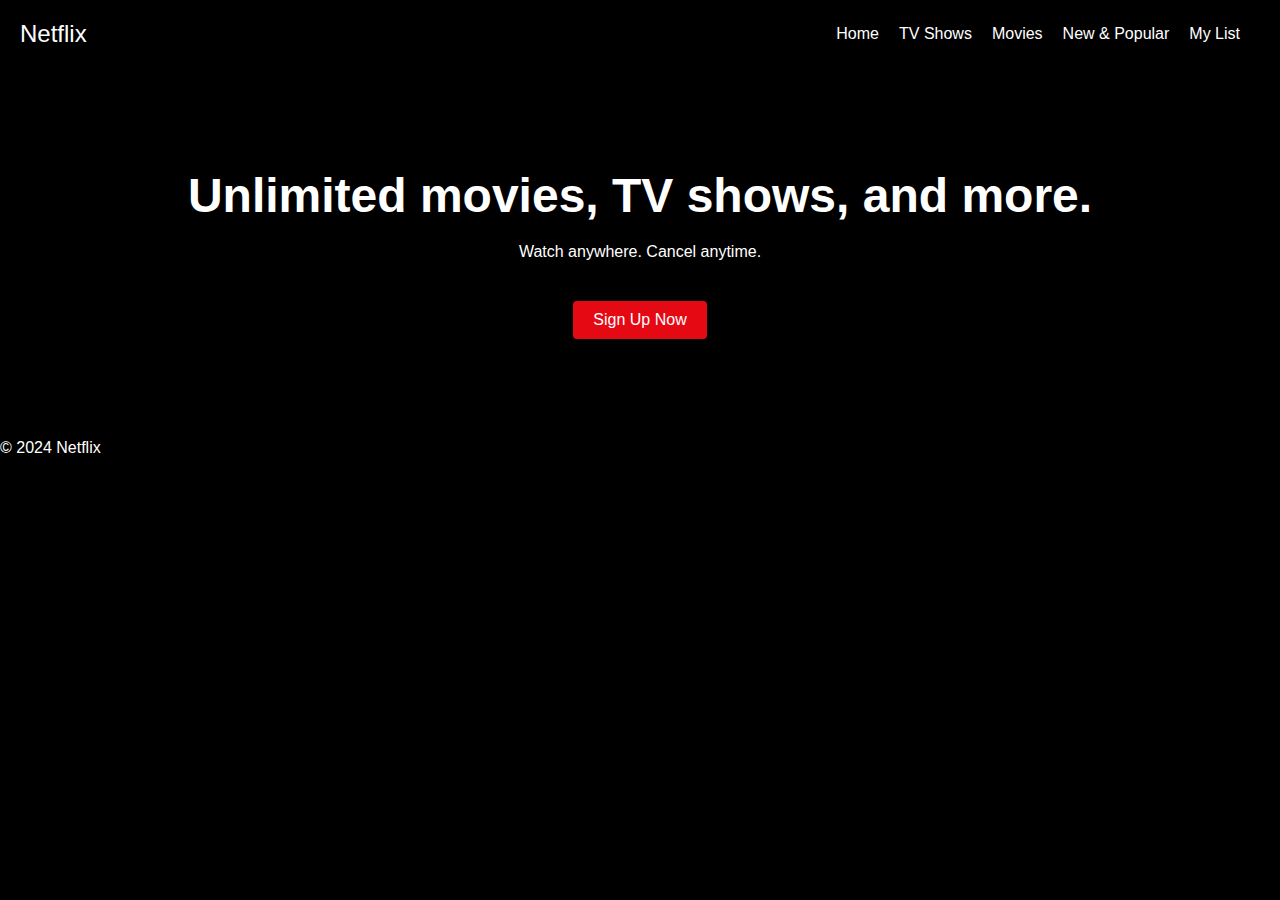
<file: Netflix.html>
<!DOCTYPE html>
<html lang="en">
<head>
    <meta charset="UTF-8">
    <meta name="viewport" content="width=device-width, initial-scale=1.0">
    <title>Netflix Homepage</title>
    <link rel="stylesheet" href="Netflixstyles.css">
</head>
<body>
    <header>
        <nav>
            <div class="logo">Netflix</div>
            <ul>
                <li><a href="#">Home</a></li>
                <li><a href="#">TV Shows</a></li>
                <li><a href="#">Movies</a></li>
                <li><a href="#">New & Popular</a></li>
                <li><a href="#">My List</a></li>
            </ul>
        </nav>
    </header>

    <main>
        <section class="hero">
            <h1>Unlimited movies, TV shows, and more.</h1>
            <p>Watch anywhere. Cancel anytime.</p>
            <button>Sign Up Now</button>
        </section>
        
        <section class="content">
            <!-- Your content here -->
        </section>
    </main>

    <footer>
        <p>&copy; 2024 Netflix</p>
    </footer>
</body>
</html>
</file>
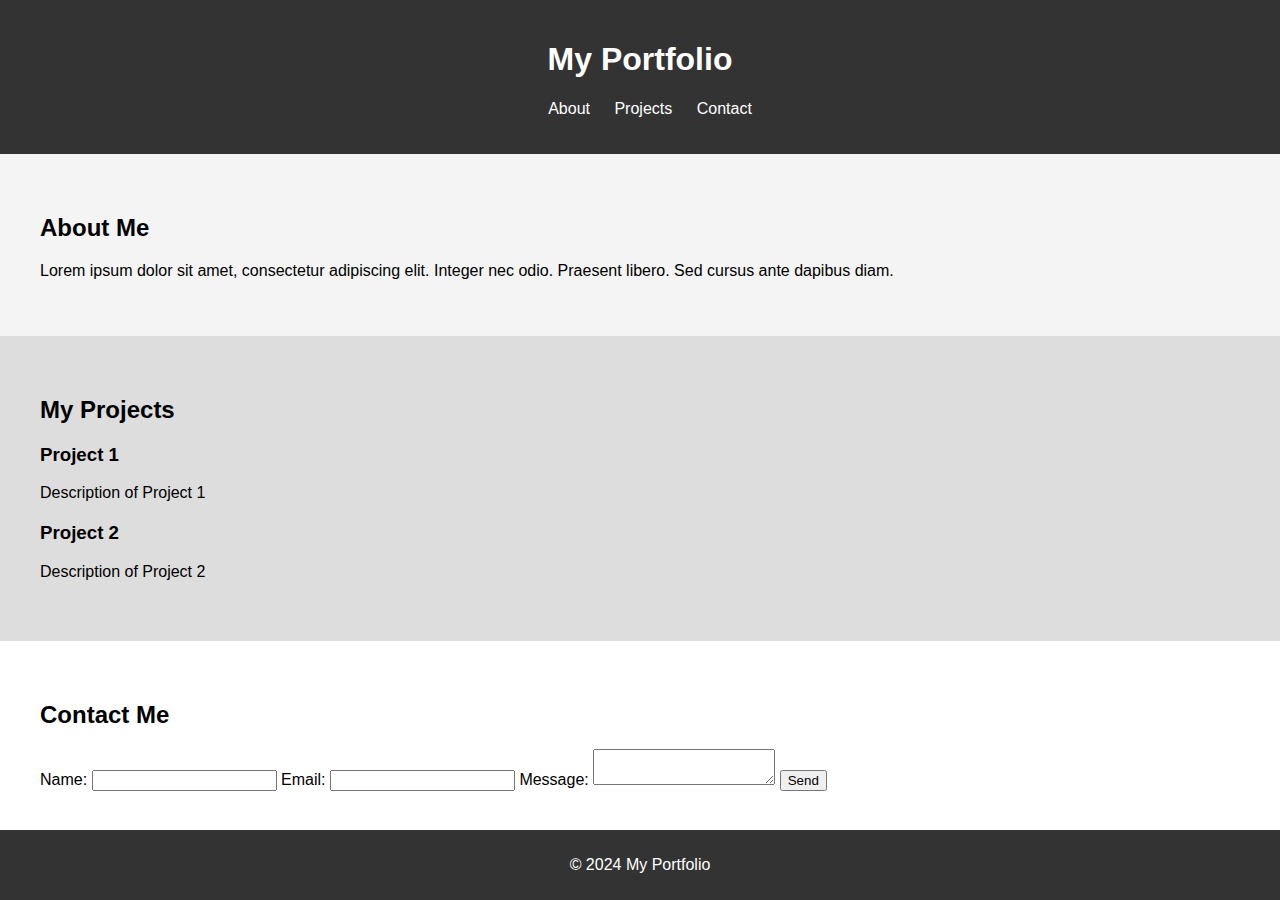
<file: portfolio.html>
<!DOCTYPE html>
<html lang="en">
<head>
    <meta charset="UTF-8">
    <meta name="viewport" content="width=device-width, initial-scale=1.0">
    <title>My Portfolio</title>
    <link rel="stylesheet" href="Portfoliostyle.css">
</head>
<body>

<header>
    <h1>My Portfolio</h1>
    <nav>
        <ul>
            <li><a href="#about">About</a></li>
            <li><a href="#projects">Projects</a></li>
            <li><a href="#contact">Contact</a></li>
        </ul>
    </nav>
</header>

<section id="about">
    <h2>About Me</h2>
    <p>Lorem ipsum dolor sit amet, consectetur adipiscing elit. Integer nec odio. Praesent libero. Sed cursus ante dapibus diam.</p>
</section>

<section id="projects">
    <h2>My Projects</h2>
    <div class="project">
        <h3>Project 1</h3>
        <p>Description of Project 1</p>
    </div>
    <div class="project">
        <h3>Project 2</h3>
        <p>Description of Project 2</p>
    </div>
</section>

<section id="contact">
    <h2>Contact Me</h2>
    <form>
        <label for="name">Name:</label>
        <input type="text" id="name" name="name" required>
        <label for="email">Email:</label>
        <input type="email" id="email" name="email" required>
        <label for="message">Message:</label>
        <textarea id="message" name="message" required></textarea>
        <button type="submit">Send</button>
    </form>
</section>

<footer>
    <p>&copy; 2024 My Portfolio</p>
</footer>

</body>
</html>
</file>
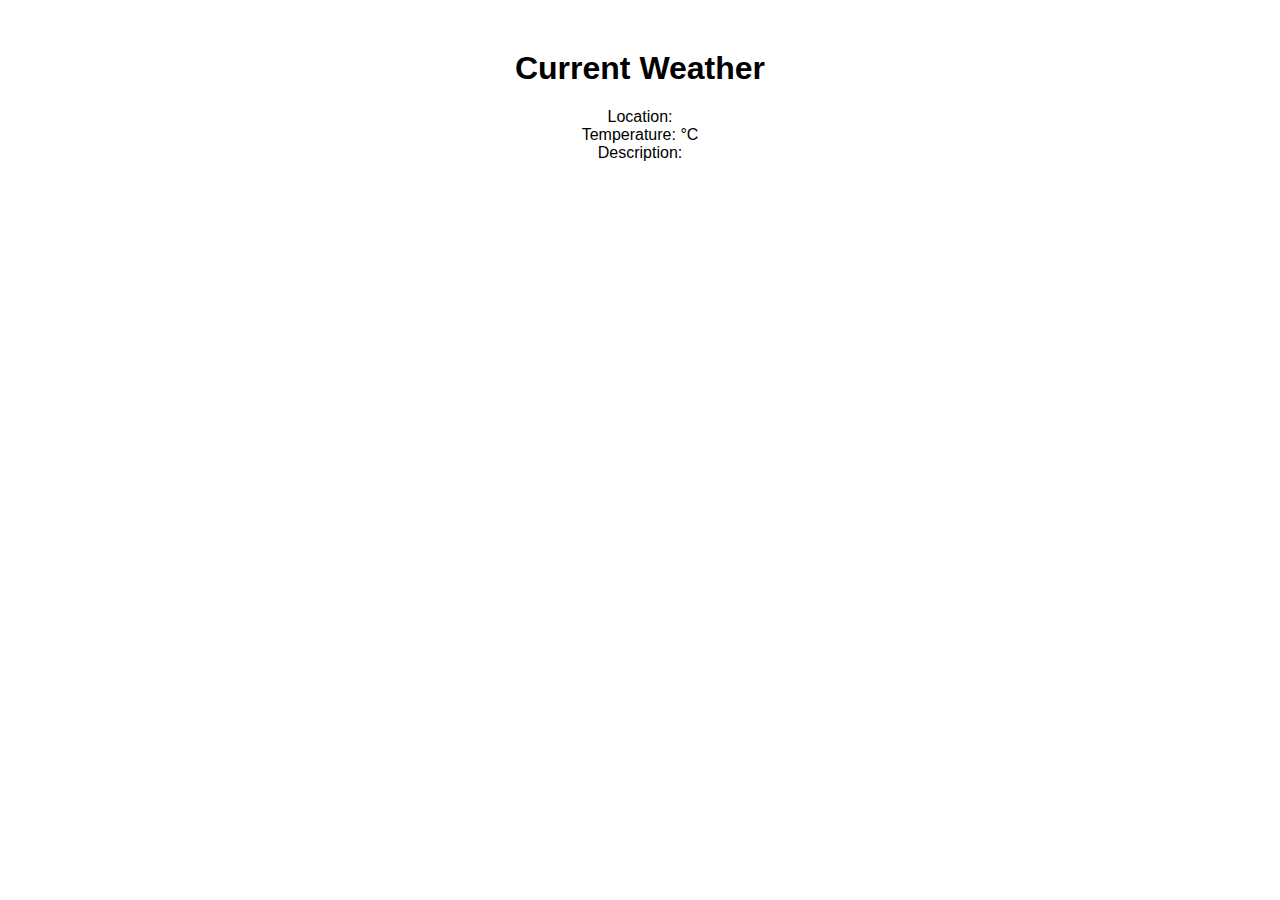
<file: Wheather.html>
<!DOCTYPE html>
<html lang="en">
<head>
    <meta charset="UTF-8">
    <meta name="viewport" content="width=device-width, initial-scale=1.0">
    <title>Weather App</title>
    <link rel="stylesheet" href="Wheatherstyles.css">
</head>
<body>
    <div class="weather-container">
        <h1>Current Weather</h1>
        <div class="weather-info">
            <div class="location">Location: <span id="location"></span></div>
            <div class="temperature">Temperature: <span id="temperature"></span> °C</div>
            <div class="description">Description: <span id="description"></span></div>
        </div>
    </div>
    <script src="Wheatherscript.js"></script>
</body>
</html>
</file>
<file: Portfoliostyle.css>
body {
    font-family: Arial, sans-serif;
    margin: 0;
    padding: 0;
}

header {
    background-color: #333;
    color: #fff;
    padding: 20px;
    text-align: center;
}

nav ul {
    list-style-type: none;
}

nav ul li {
    display: inline;
    margin-right: 20px;
}

nav ul li a {
    color: #fff;
    text-decoration: none;
}

section {
    padding: 40px;
}

#about {
    background-color: #f4f4f4;
}

#projects {
    background-color: #ddd;
}

.project {
    margin-bottom: 20px;
}

footer {
    background-color: #333;
    color: #fff;
    text-align: center;
    padding: 10px 0;
    position: fixed;
    bottom: 0;
    width: 100%;
}
</file>
<file: Wheatherstyles.css>
body {
    font-family: Arial, sans-serif;
    margin: 0;
    padding: 0;
}

.weather-container {
    text-align: center;
    margin-top: 50px;
}

.weather-info {
    margin-top: 20px;
}
</file>
<file: Netflixstyles.css>
/* Resetting default margin and padding */
* {
    margin: 0;
    padding: 0;
    box-sizing: border-box;
}

body {
    font-family: Arial, sans-serif;
    background-color: #000;
    color: #fff;
}

header {
    background-color: rgba(0, 0, 0, 0.5);
    padding: 20px;
}

nav {
    display: flex;
    justify-content: space-between;
    align-items: center;
}

.logo {
    font-size: 1.5rem;
}

nav ul {
    list-style-type: none;
    display: flex;
}

nav ul li {
    margin-right: 20px;
}

nav ul li a {
    text-decoration: none;
    color: #fff;
}

.hero {
    text-align: center;
    padding: 100px 0;
}

.hero h1 {
    font-size: 3rem;
    margin-bottom: 20px;
}

.hero p {
    margin-bottom: 40px;
}

button {
    background-color: #e50914;
    color: #fff;
    border: none;
    padding: 10px 20px;
    font-size: 1rem;
    cursor: pointer;
    border-radius: 4px;
}

button:hover {
    background-color: #ff0033;
}
</file>
